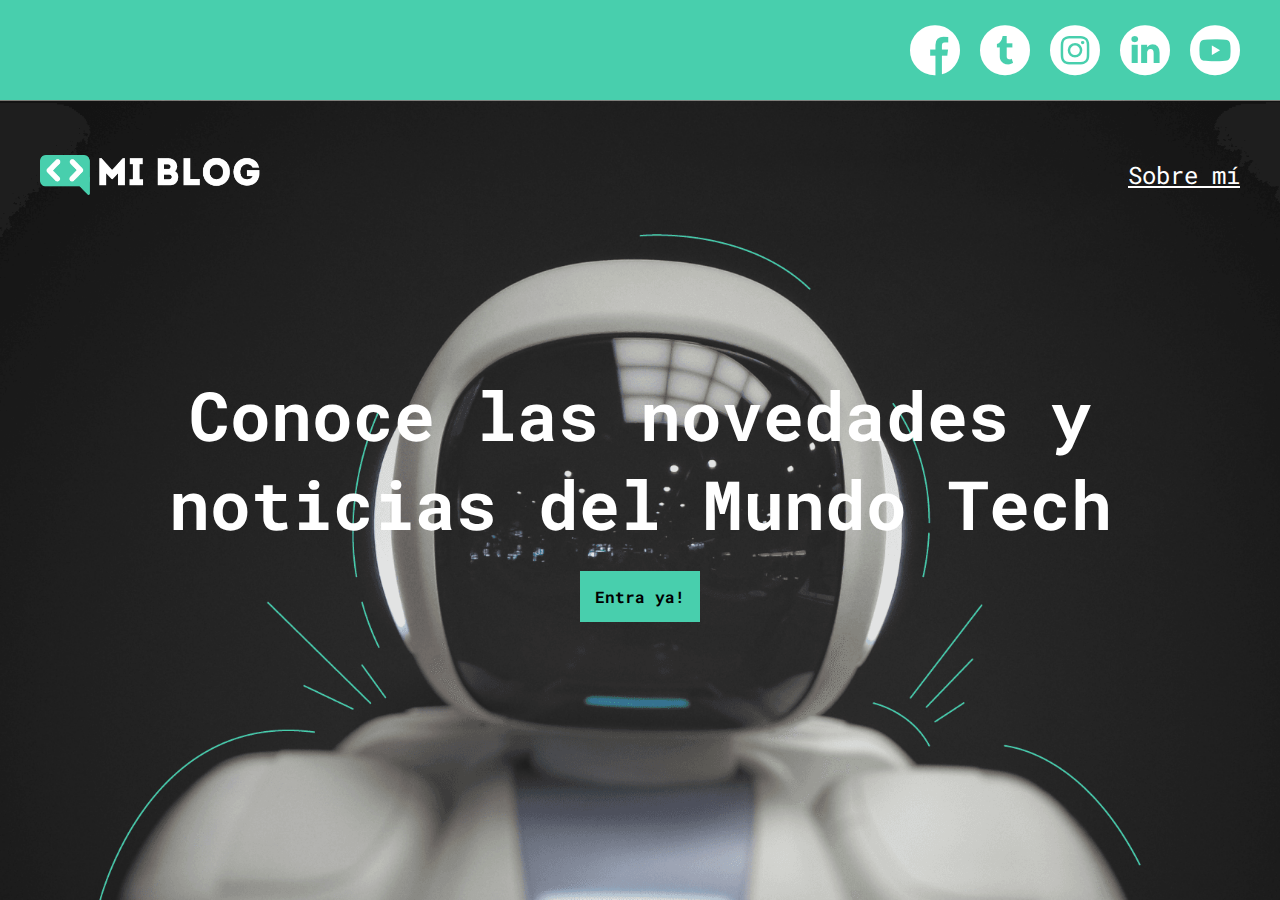
<file: index.html>
<!DOCTYPE html>
<html lang="en">

<head>
	<meta charset="UTF-8">
	<meta name="viewport" content="width=device-width, initial-scale=1.0, user-scalable:no">
	<meta name="description" content="This is a dummy fiction blog site. Is an excercice for HTML and CSS">
	<link rel="stylesheet" href="./styles/index.css">
	<style>
		body {
			font-family: system-ui;
		}
	</style>
	<title>Mi Blog | Home</title>
</head>

<body>
	<header class="bg-primary social-links">
		<div class="container">
			<a href="#" target="_blank" rel="noreferrer"><span class="icon flaticon-001-facebook"></span></a>
			<a href="https://twitter.com/CalaoJuanPablo" target="_blank" rel="noreferrer"><span
					class="icon flaticon-002-twitter"></span></a>
			<a href="https://instagram.com/calaojuanpablo" target="_blank" rel="noreferrer"><span
					class="icon flaticon-011-instagram"></span></a>
			<a href="https://linkedin.com/in/calaojuanpablo" target="_blank" rel="noreferrer"><span
					class="icon flaticon-010-linkedin"></span></a>
			<a href="#" target="_blank"><span class="icon flaticon-008-youtube" target="_blank"
					rel="noreferrer"></span></a>
		</div>
	</header>

	<main>
		<nav class="container">
			<a href="/">
				<img class="logo" src="./assets/logo/Logo-blanco.png" alt="Mi Blog Logo">
			</a>
			<a href="./about.html">Sobre mí</a>
		</nav>
		<section class="container text-center main-hero">
			<h1>Conoce las novedades y noticias del Mundo Tech</h1>
			<div class="action-container flex justify-center">
				<a href="/blogs.html" class="btn btn-primary">Entra ya!</a>
			</div>
		</section>
	</main>
	<link
		href="https://fonts.googleapis.com/css2?family=Roboto+Mono:wght@400;700&family=Roboto:wght@400;700&display=swap"
		rel="stylesheet">
	<link rel="stylesheet" href="./fonts/flaticon/flaticon.css">
	<link rel="stylesheet" href="./styles/main.css">
</body>

</html>
</file>
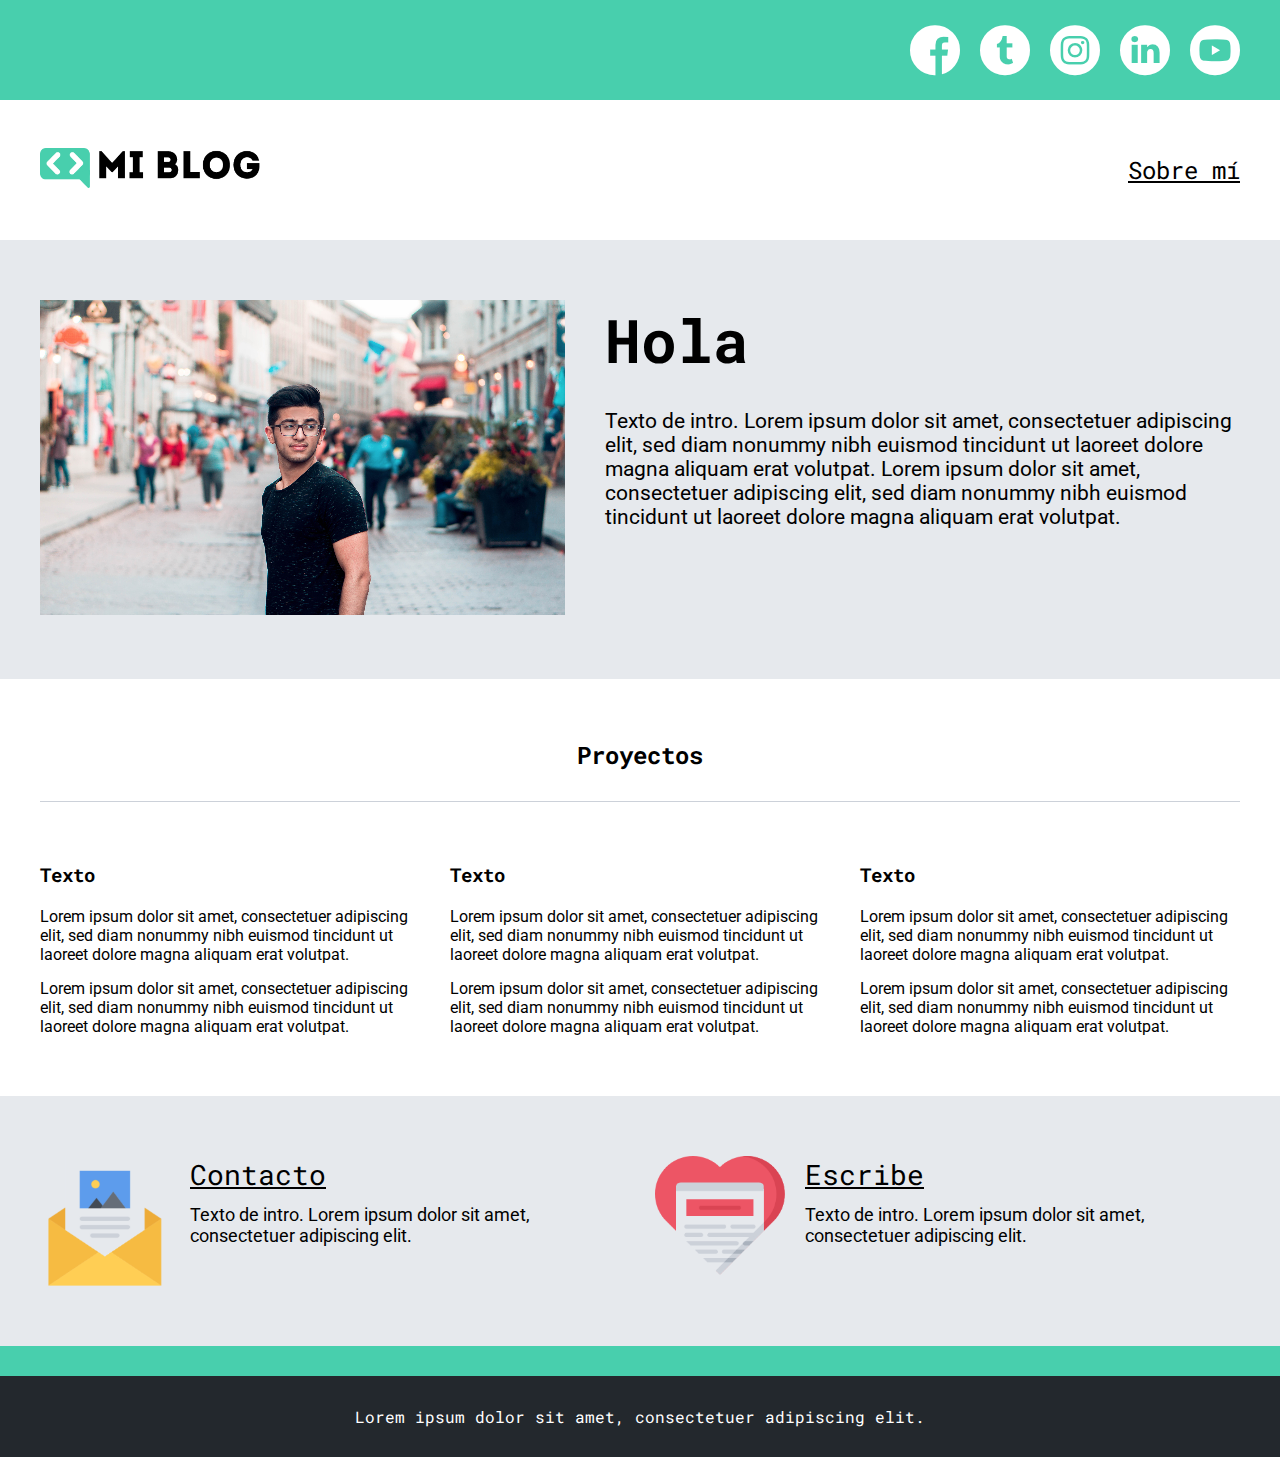
<file: about.html>
<!DOCTYPE html>
<html lang="en">

<head>
	<meta charset="UTF-8">
	<meta name="viewport" content="width=device-width, initial-scale=1.0, user-scalable:no">
	<meta name="description" content="This is a dummy fiction blog site. Is an excercice for HTML and CSS. About page">
	<style>
		body {
			font-family: system-ui;
		}
	</style>
	<link rel="stylesheet" href="./styles/main.css">
	<title>Mi Blog | Home</title>
</head>

<body>
	<header class="bg-primary social-links">
		<div class="container">
			<a href="#" target="_blank"><span class="icon flaticon-001-facebook"></span></a>
			<a href="https://twitter.com/CalaoJuanPablo" target="_blank" rel="noreferrer"><span
					class="icon flaticon-002-twitter"></span></a>
			<a href="https://instagram.com/calaojuanpablo" target="_blank" rel="noreferrer"><span
					class="icon flaticon-011-instagram"></span></a>
			<a href="https://linkedin.com/in/calaojuanpablo" target="_blank" rel="noreferrer"><span
					class="icon flaticon-010-linkedin"></span></a>
			<a href="#" target="_blank"><span class="icon flaticon-008-youtube" target="_blank"
					rel="noreferrer"></span></a>
		</div>
	</header>
	<section class="navigation-header">
		<nav class="container">
			<a href="/">
				<img class="logo" src="./assets/logo/Logo-negro.png" alt="Mi Blog Logo">
			</a>
			<a href="./about.html">Sobre mí</a>
		</nav>
	</section>

	<section class="bg-gray hero">
		<div class="container">
			<figure>
				<img src="./assets/images/warren-wong-iOWry_4xGmc-unsplash.png" alt="Me" />
			</figure>
			<div class="description">
				<h1>Hola</h1>
				<p>Texto de intro. Lorem ipsum dolor sit amet, consectetuer adipiscing elit, sed diam nonummy nibh
					euismod tincidunt ut laoreet dolore magna aliquam erat volutpat. Lorem ipsum dolor sit amet,
					consectetuer adipiscing elit, sed diam nonummy nibh euismod tincidunt ut laoreet dolore magna
					aliquam erat volutpat.</p>
			</div>
		</div>
	</section>

	<section class="proyectos">
		<div class="container">
			<h2 class="section-title">Proyectos</h2>
			<div class="grid column-3">
				<div class="column">
					<h3>Texto</h3>
					<p>Lorem ipsum dolor sit amet, consectetuer adipiscing elit, sed diam nonummy nibh euismod tincidunt
						ut laoreet dolore magna aliquam erat volutpat.
					</p>
					<p>Lorem ipsum dolor sit amet, consectetuer adipiscing elit, sed diam nonummy nibh euismod tincidunt
						ut laoreet dolore magna aliquam erat volutpat. </p>
				</div>
				<div class="column">
					<h3>Texto</h3>
					<p>Lorem ipsum dolor sit amet, consectetuer adipiscing elit, sed diam nonummy nibh euismod tincidunt
						ut laoreet dolore magna aliquam erat volutpat.
					</p>
					<p>Lorem ipsum dolor sit amet, consectetuer adipiscing elit, sed diam nonummy nibh euismod tincidunt
						ut laoreet dolore magna aliquam erat volutpat. </p>
				</div>
				<div class="column">
					<h3>Texto</h3>
					<p>Lorem ipsum dolor sit amet, consectetuer adipiscing elit, sed diam nonummy nibh euismod tincidunt
						ut laoreet dolore magna aliquam erat volutpat.
					</p>
					<p>Lorem ipsum dolor sit amet, consectetuer adipiscing elit, sed diam nonummy nibh euismod tincidunt
						ut laoreet dolore magna aliquam erat volutpat. </p>
				</div>
			</div>
		</div>
	</section>

	<section class="contact-footer bg-gray">
		<div class="container grid column-2">
			<div class="box">
				<img src="./assets/images/mail.png" alt="Mail">
				<a href="mailto:#">Contacto</a>
				<p>Texto de intro. Lorem ipsum dolor sit amet, consectetuer adipiscing elit.</p>
			</div>
			<div class="box">
				<img src="./assets/images/heart.png" alt="Heart">
				<a href="mailto:#">Escribe</a>
				<p>Texto de intro. Lorem ipsum dolor sit amet, consectetuer adipiscing elit.</p>
			</div>
		</div>
	</section>

	<footer>
		<div class="container">
			<p>
				Lorem ipsum dolor sit amet, consectetuer adipiscing elit.
			</p>
		</div>
	</footer>
	<link
		href="https://fonts.googleapis.com/css2?family=Roboto+Mono:wght@400;700&family=Roboto:wght@400;700&display=swap"
		rel="stylesheet">
	<link rel="stylesheet" href="./fonts/flaticon/flaticon.css">
	<link rel="stylesheet" href="./styles/about.css">
</body>

</html>
</file>
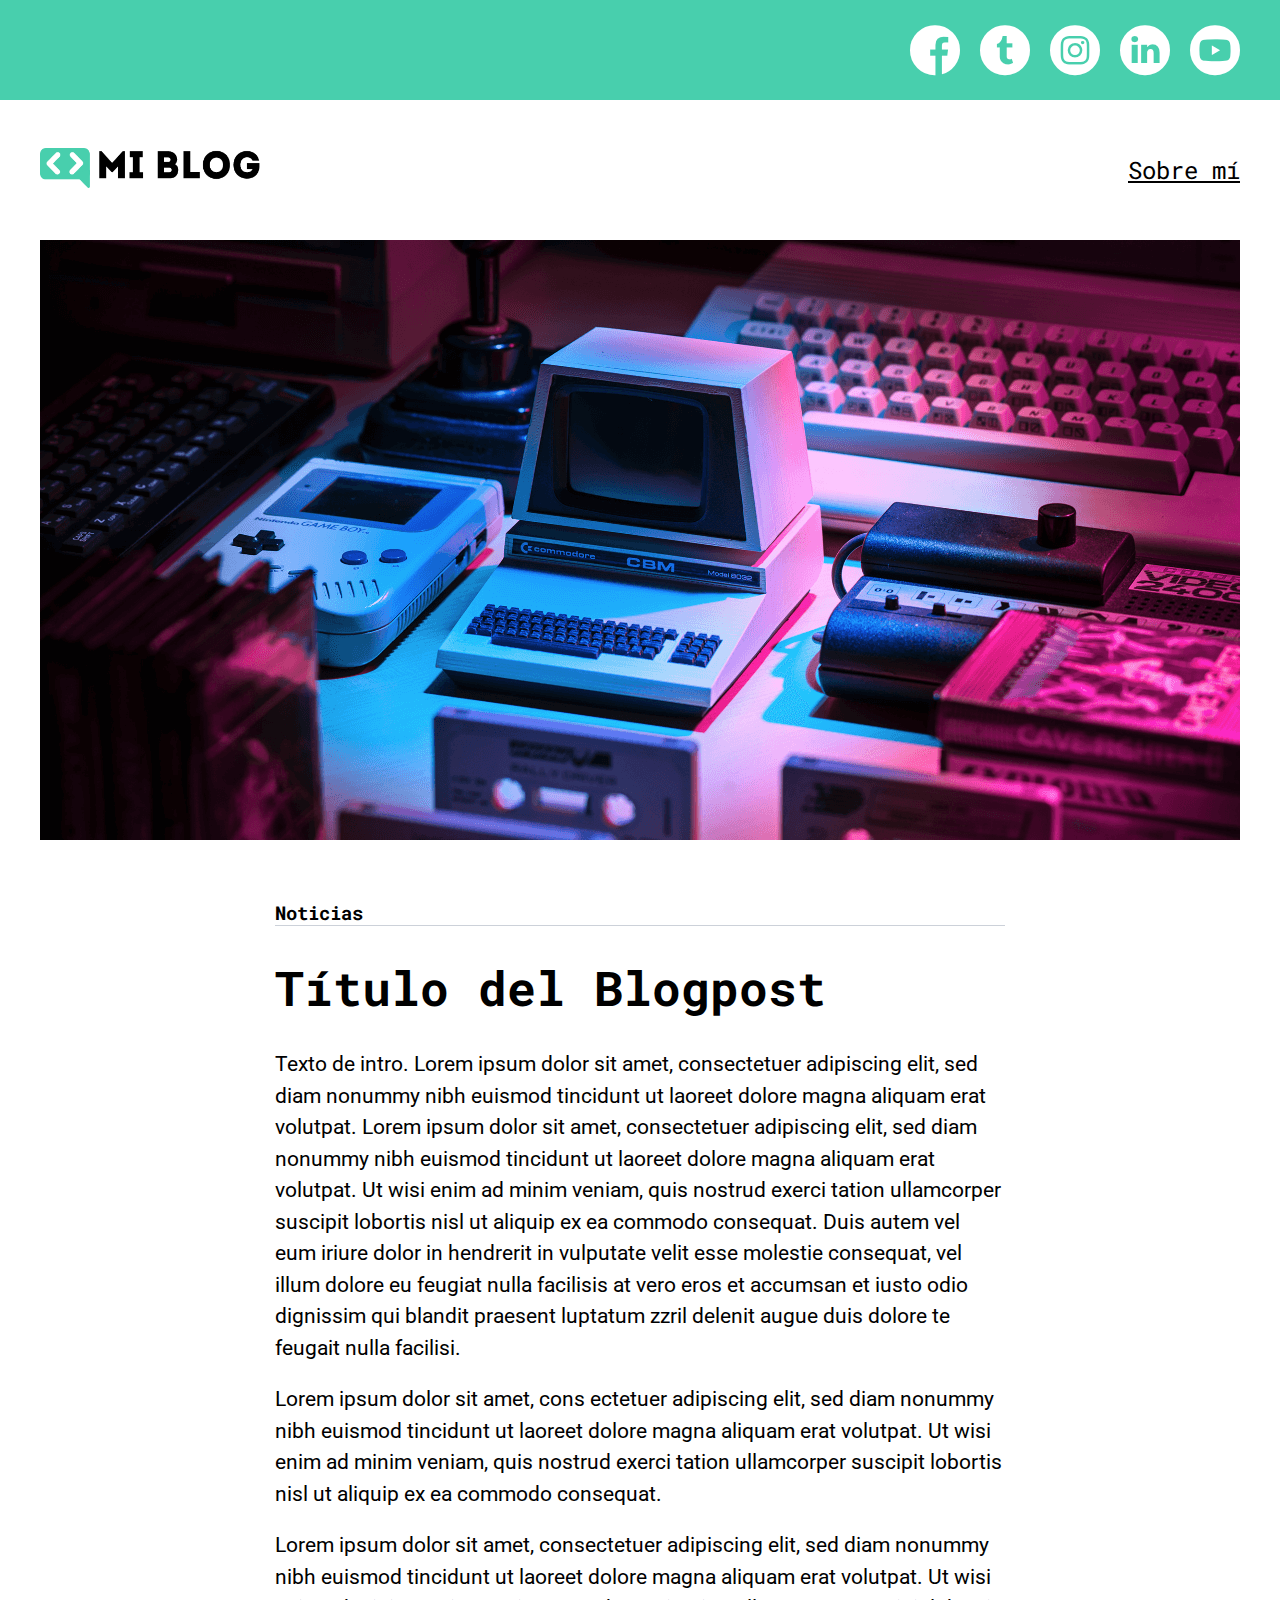
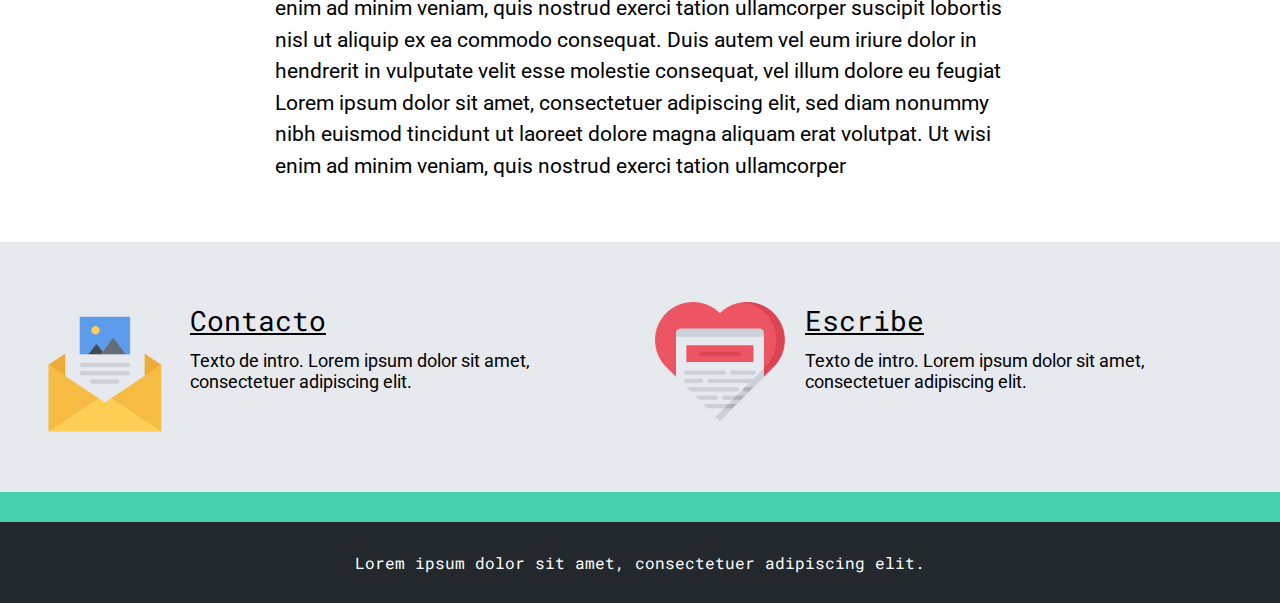
<file: blog.html>
<!DOCTYPE html>
<html lang="en">

<head>
	<meta charset="UTF-8">
	<meta name="viewport" content="width=device-width, initial-scale=1.0, user-scalable:no">
	<meta name="description"
		content="This is a dummy fiction blog site. Is an excercice for HTML and CSS. Single blog post page">
	<link
		href="https://fonts.googleapis.com/css2?family=Roboto+Mono:wght@400;700&family=Roboto:wght@400;700&display=swap"
		rel="stylesheet">
	<link rel="stylesheet" href="./fonts/flaticon/flaticon.css">
	<link rel="stylesheet" href="./styles/main.css">
	<link rel="stylesheet" href="./styles/blog.css">
	<title>Mi Blog | Home</title>
</head>

<body>
	<header class="bg-primary social-links">
		<div class="container">
			<a href="#" target="_blank" rel="noreferrer"><span class="icon flaticon-001-facebook"></span></a>
			<a href="https://twitter.com/CalaoJuanPablo" target="_blank" rel="noreferrer"><span
					class="icon flaticon-002-twitter"></span></a>
			<a href="https://instagram.com/calaojuanpablo" target="_blank" rel="noreferrer"><span
					class="icon flaticon-011-instagram"></span></a>
			<a href="https://linkedin.com/in/calaojuanpablo" target="_blank" rel="noreferrer"><span
					class="icon flaticon-010-linkedin"></span></a>
			<a href="#" target="_blank"><span class="icon flaticon-008-youtube" target="_blank"
					rel="noreferrer"></span></a>
		</div>
	</header>
	<section class="navigation-header">
		<nav class="container">
			<a href="/">
				<img class="logo" src="./assets/logo/Logo-negro.png" alt="Mi Blog Logo">
			</a>
			<a href="./about.html">Sobre mí</a>
		</nav>
	</section>

	<section class=feature-image>
		<div class="container"></div>
	</section>

	<section class="blogpost">
		<main>
			<h3>Noticias</h3>
			<h1>Título del Blogpost</h1>
			<p>Texto de intro. Lorem ipsum dolor sit amet, consectetuer adipiscing elit, sed diam nonummy nibh euismod
				tincidunt ut laoreet dolore magna aliquam erat volutpat. Lorem ipsum dolor sit amet, consectetuer
				adipiscing
				elit, sed diam nonummy nibh euismod tincidunt ut laoreet dolore magna aliquam erat volutpat. Ut wisi
				enim ad
				minim veniam, quis nostrud exerci tation ullamcorper suscipit lobortis nisl ut aliquip ex ea commodo
				consequat. Duis autem vel eum iriure dolor in hendrerit in vulputate velit esse molestie consequat, vel
				illum dolore eu feugiat nulla facilisis at vero eros et accumsan et iusto odio dignissim qui blandit
				praesent luptatum zzril delenit augue duis dolore te feugait nulla facilisi.
			</p>

			<p>Lorem ipsum dolor sit amet, cons ectetuer adipiscing elit, sed diam nonummy nibh euismod tincidunt ut
				laoreet
				dolore magna aliquam erat volutpat. Ut wisi enim ad minim veniam, quis nostrud exerci tation ullamcorper
				suscipit lobortis nisl ut aliquip ex ea commodo consequat.
			</p>

			<p>Lorem ipsum dolor sit amet, consectetuer adipiscing elit, sed diam nonummy nibh euismod tincidunt ut
				laoreet
				dolore magna aliquam erat volutpat. Ut wisi enim ad minim veniam, quis nostrud exerci tation ullamcorper
				suscipit lobortis nisl ut aliquip ex ea commodo consequat. Duis autem vel eum iriure dolor in hendrerit
				in
				vulputate velit esse molestie consequat, vel illum dolore eu feugiat Lorem ipsum dolor sit amet,
				consectetuer adipiscing elit, sed diam nonummy nibh euismod tincidunt ut laoreet dolore magna aliquam
				erat
				volutpat. Ut wisi enim ad minim veniam, quis nostrud exerci tation ullamcorper </p>
		</main>
	</section>

	<section class="contact-footer bg-gray">
		<div class="container grid column-2">
			<div class="box">
				<img src="./assets/images/mail.png" alt="Mail">
				<a href="mailto:#">Contacto</a>
				<p>Texto de intro. Lorem ipsum dolor sit amet, consectetuer adipiscing elit.</p>
			</div>
			<div class="box">
				<img src="./assets/images/heart.png" alt="Heart">
				<a href="mailto:#">Escribe</a>
				<p>Texto de intro. Lorem ipsum dolor sit amet, consectetuer adipiscing elit.</p>
			</div>
		</div>
	</section>

	<footer>
		<div class="container">
			<p>
				Lorem ipsum dolor sit amet, consectetuer adipiscing elit.
			</p>
		</div>
	</footer>
</body>

</html>
</file>
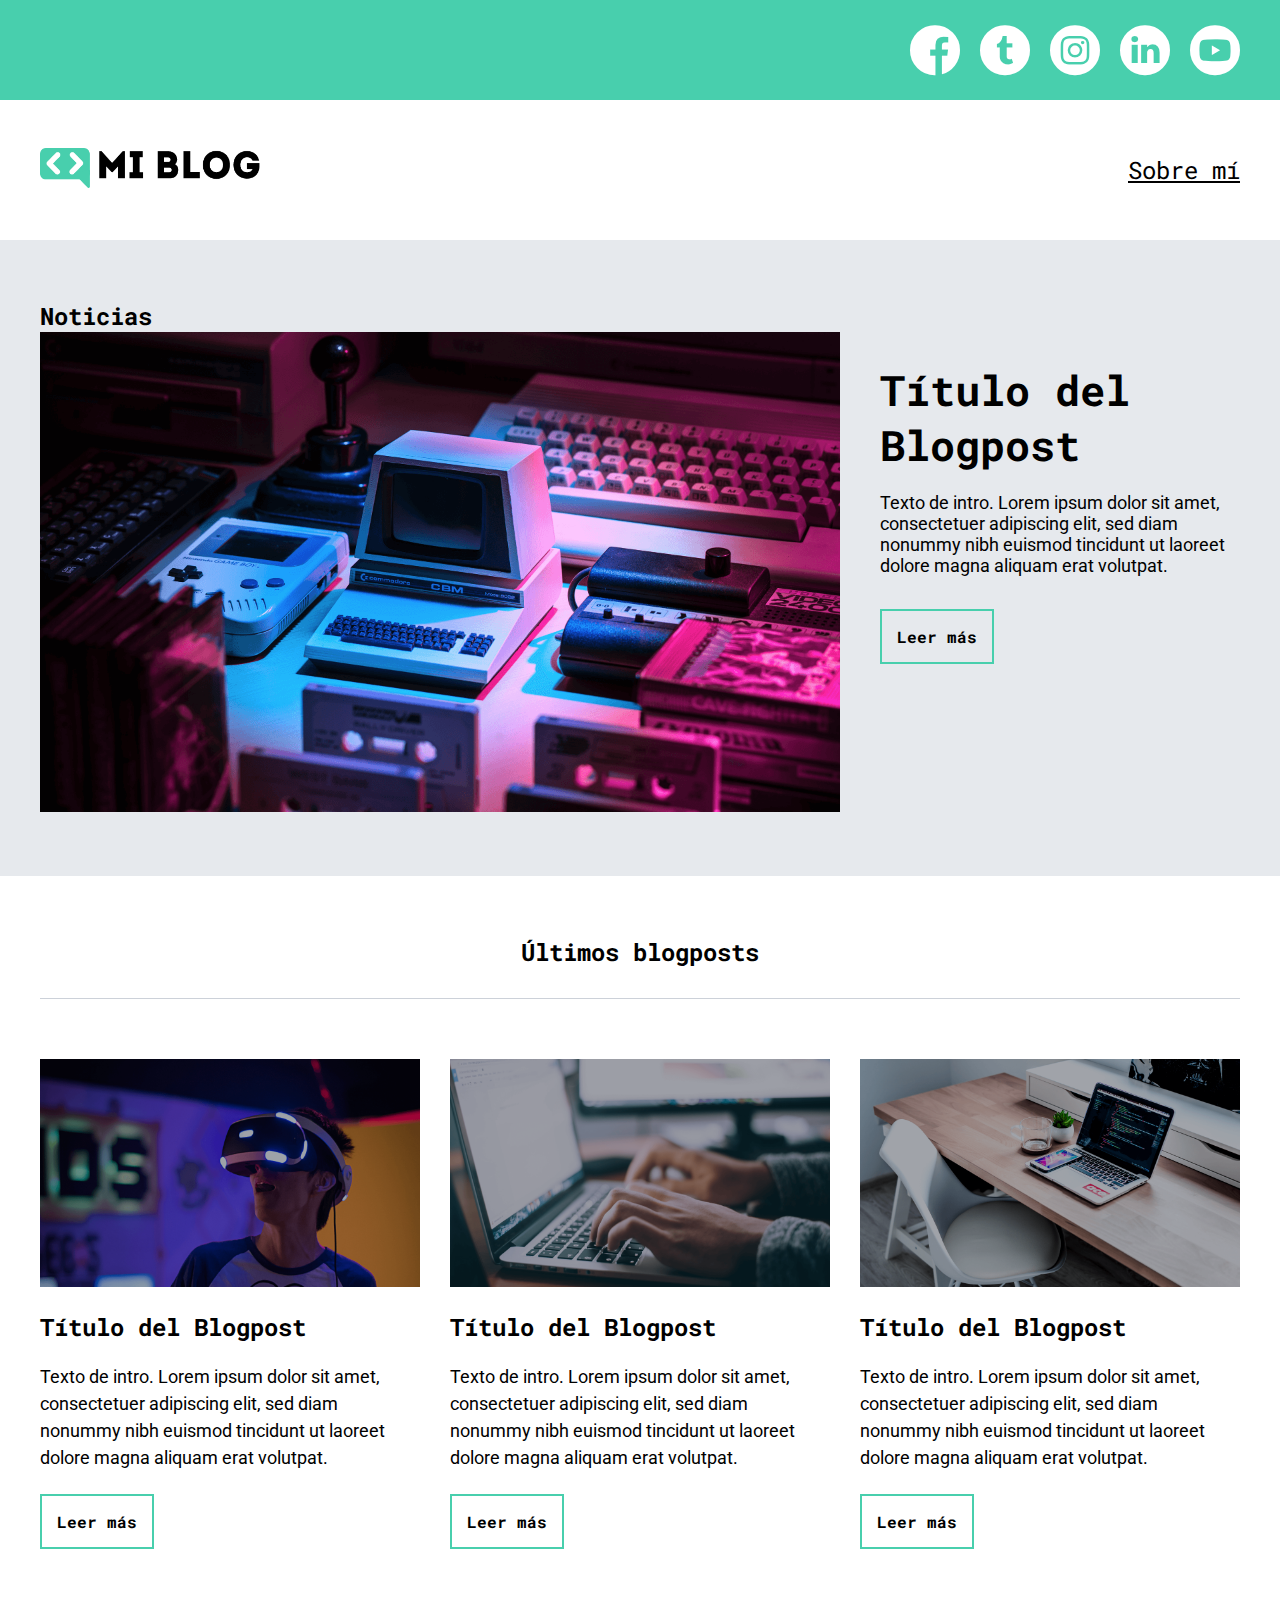
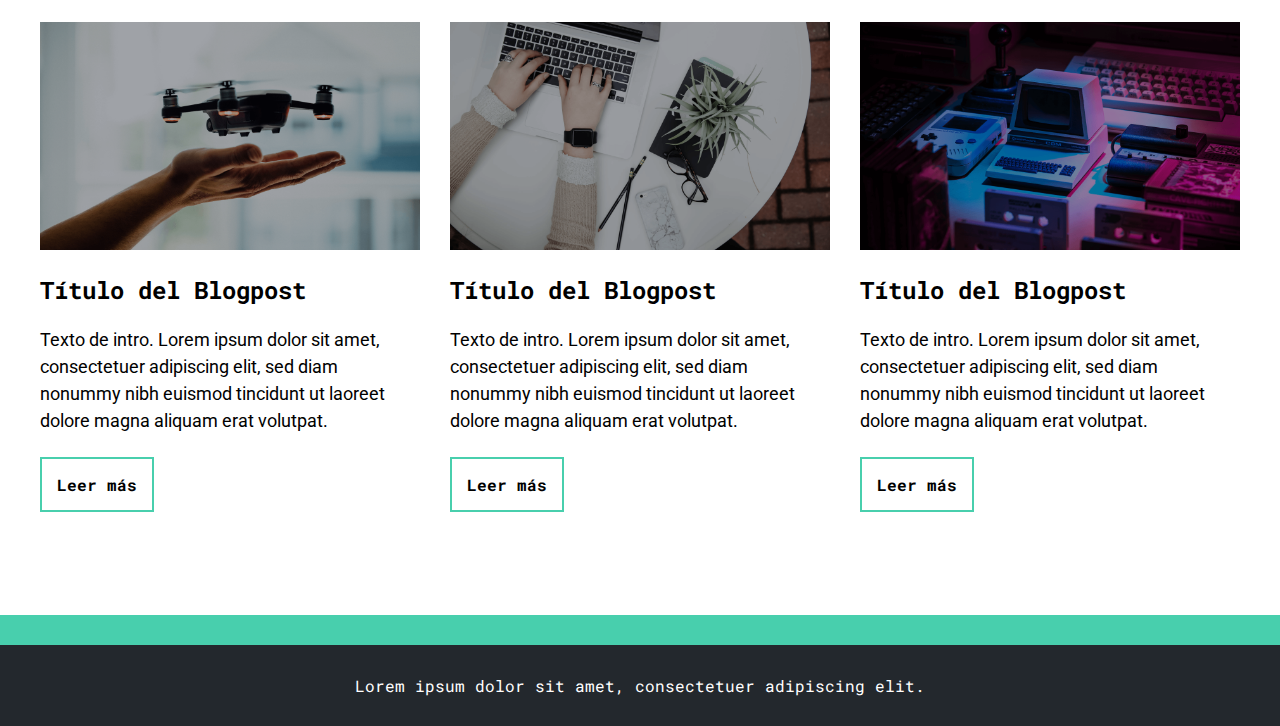
<file: blogs.html>
<!DOCTYPE html>
<html lang="en">

<head>
	<meta charset="UTF-8">
	<meta name="viewport" content="width=device-width, initial-scale=1.0, user-scalable:no">
	<meta name="description" content="This is a dummy fiction blog site. Is an excercice for HTML and CSS. Blogs page">
	<link rel="stylesheet" href="./styles/main.css">
	<title>Mi Blog | Home</title>
</head>

<body>
	<header class="bg-primary social-links">
		<div class="container">
			<a href="#" target="_blank" rel="noreferrer"><span class="icon flaticon-001-facebook"></span></a>
			<a href="https://twitter.com/CalaoJuanPablo" target="_blank" rel="noreferrer"><span
					class="icon flaticon-002-twitter"></span></a>
			<a href="https://instagram.com/calaojuanpablo" target="_blank" rel="noreferrer"><span
					class="icon flaticon-011-instagram"></span></a>
			<a href="https://linkedin.com/in/calaojuanpablo" target="_blank" rel="noreferrer"><span
					class="icon flaticon-010-linkedin"></span></a>
			<a href="#" target="_blank"><span class="icon flaticon-008-youtube" target="_blank"
					rel="noreferrer"></span></a>
		</div>
	</header>
	<section class="navigation-header">
		<nav class="container">
			<a href="/">
				<img class="logo" src="./assets/logo/Logo-negro.png" alt="Mi Blog Logo">
			</a>
			<a href="./about.html">Sobre mí</a>
		</nav>
	</section>

	<section class="featured-post bg-gray">
		<div class="container">
			<h2>Noticias</h2>
			<div class="grid">
				<figure>
					<img src="./assets/images/lorenzo-herrera-p0j-mE6mGo4-unsplash.png" alt="Titulo del post">
				</figure>
				<div class="description">
					<h1>Título del Blogpost</h1>
					<p>Texto de intro. Lorem ipsum dolor sit amet, consectetuer adipiscing elit, sed diam nonummy nibh
						euismod tincidunt ut laoreet dolore magna aliquam erat volutpat. </p>
					<a href="./blog.html" class="btn btn-primary-outline">Leer más</a>
				</div>
			</div>
		</div>
	</section>

	<section class="ultimos-blogposts">
		<div class="container">
			<h2 class="section-title">Últimos blogposts</h2>
			<div class="grid column-3">
				<article class="card">
					<figure>
						<img src="./assets/images/uriel-soberanes-MxVkWPiJALs-unsplash-2.png" alt="Título del Blogpost"
							srcset="">
					</figure>
					<h2>Título del Blogpost</h2>
					<p>Texto de intro. Lorem ipsum dolor sit amet, consectetuer adipiscing elit, sed diam nonummy nibh
						euismod tincidunt ut laoreet dolore magna aliquam erat volutpat. </p>
					<a href="./blog.html" class="btn btn-primary-outline">Leer más</a>
				</article>
				<article class="card">
					<figure>
						<img src="./assets/images/glenn-carstens-peters-npxXWgQ33ZQ-unsplash-2.png"
							alt="Título del Blogpost" srcset="">
					</figure>
					<h2>Título del Blogpost</h2>
					<p>Texto de intro. Lorem ipsum dolor sit amet, consectetuer adipiscing elit, sed diam nonummy nibh
						euismod tincidunt ut laoreet dolore magna aliquam erat volutpat. </p>
					<a href="./blog.html" class="btn btn-primary-outline">Leer más</a>
				</article>
				<article class="card">
					<figure>
						<img src="./assets/images/alexandru-acea-XEB8y0nRRP4-unsplash-2.png" alt="Título del Blogpost"
							srcset="">
					</figure>
					<h2>Título del Blogpost</h2>
					<p>Texto de intro. Lorem ipsum dolor sit amet, consectetuer adipiscing elit, sed diam nonummy nibh
						euismod tincidunt ut laoreet dolore magna aliquam erat volutpat. </p>
					<a href="./blog.html" class="btn btn-primary-outline">Leer más</a>
				</article>
				<article class="card">
					<figure>
						<img src="./assets/images/dose-media-DiTiYQx0mh4-unsplash-2.png" alt="Título del Blogpost"
							srcset="">
					</figure>
					<h2>Título del Blogpost</h2>
					<p>Texto de intro. Lorem ipsum dolor sit amet, consectetuer adipiscing elit, sed diam nonummy nibh
						euismod tincidunt ut laoreet dolore magna aliquam erat volutpat. </p>
					<a href="./blog.html" class="btn btn-primary-outline">Leer más</a>
				</article>
				<article class="card">
					<figure>
						<img src="./assets/images/corinne-kutz-tMI2_-r5Nfo-unsplash-2.png" alt="Título del Blogpost"
							srcset="">
					</figure>
					<h2>Título del Blogpost</h2>
					<p>Texto de intro. Lorem ipsum dolor sit amet, consectetuer adipiscing elit, sed diam nonummy nibh
						euismod tincidunt ut laoreet dolore magna aliquam erat volutpat. </p>
					<a href="./blog.html" class="btn btn-primary-outline">Leer más</a>
				</article>
				<article class="card">
					<figure>
						<img src="./assets/images/lorenzo-herrera-p0j-mE6mGo4-unsplash-2.png" alt="Título del Blogpost"
							srcset="">
					</figure>
					<h2>Título del Blogpost</h2>
					<p>Texto de intro. Lorem ipsum dolor sit amet, consectetuer adipiscing elit, sed diam nonummy nibh
						euismod tincidunt ut laoreet dolore magna aliquam erat volutpat. </p>
					<a href="./blog.html" class="btn btn-primary-outline">Leer más</a>
				</article>
			</div>
		</div>
	</section>

	<footer>
		<div class="container">
			<p>
				Lorem ipsum dolor sit amet, consectetuer adipiscing elit.
			</p>
		</div>
	</footer>
	<link
		href="https://fonts.googleapis.com/css2?family=Roboto+Mono:wght@400;700&family=Roboto:wght@400;700&display=swap"
		rel="stylesheet">
	<link rel="stylesheet" href="./fonts/flaticon/flaticon.css">
	<link rel="stylesheet" href="./styles/blogs.css">
</body>

</html>
</file>
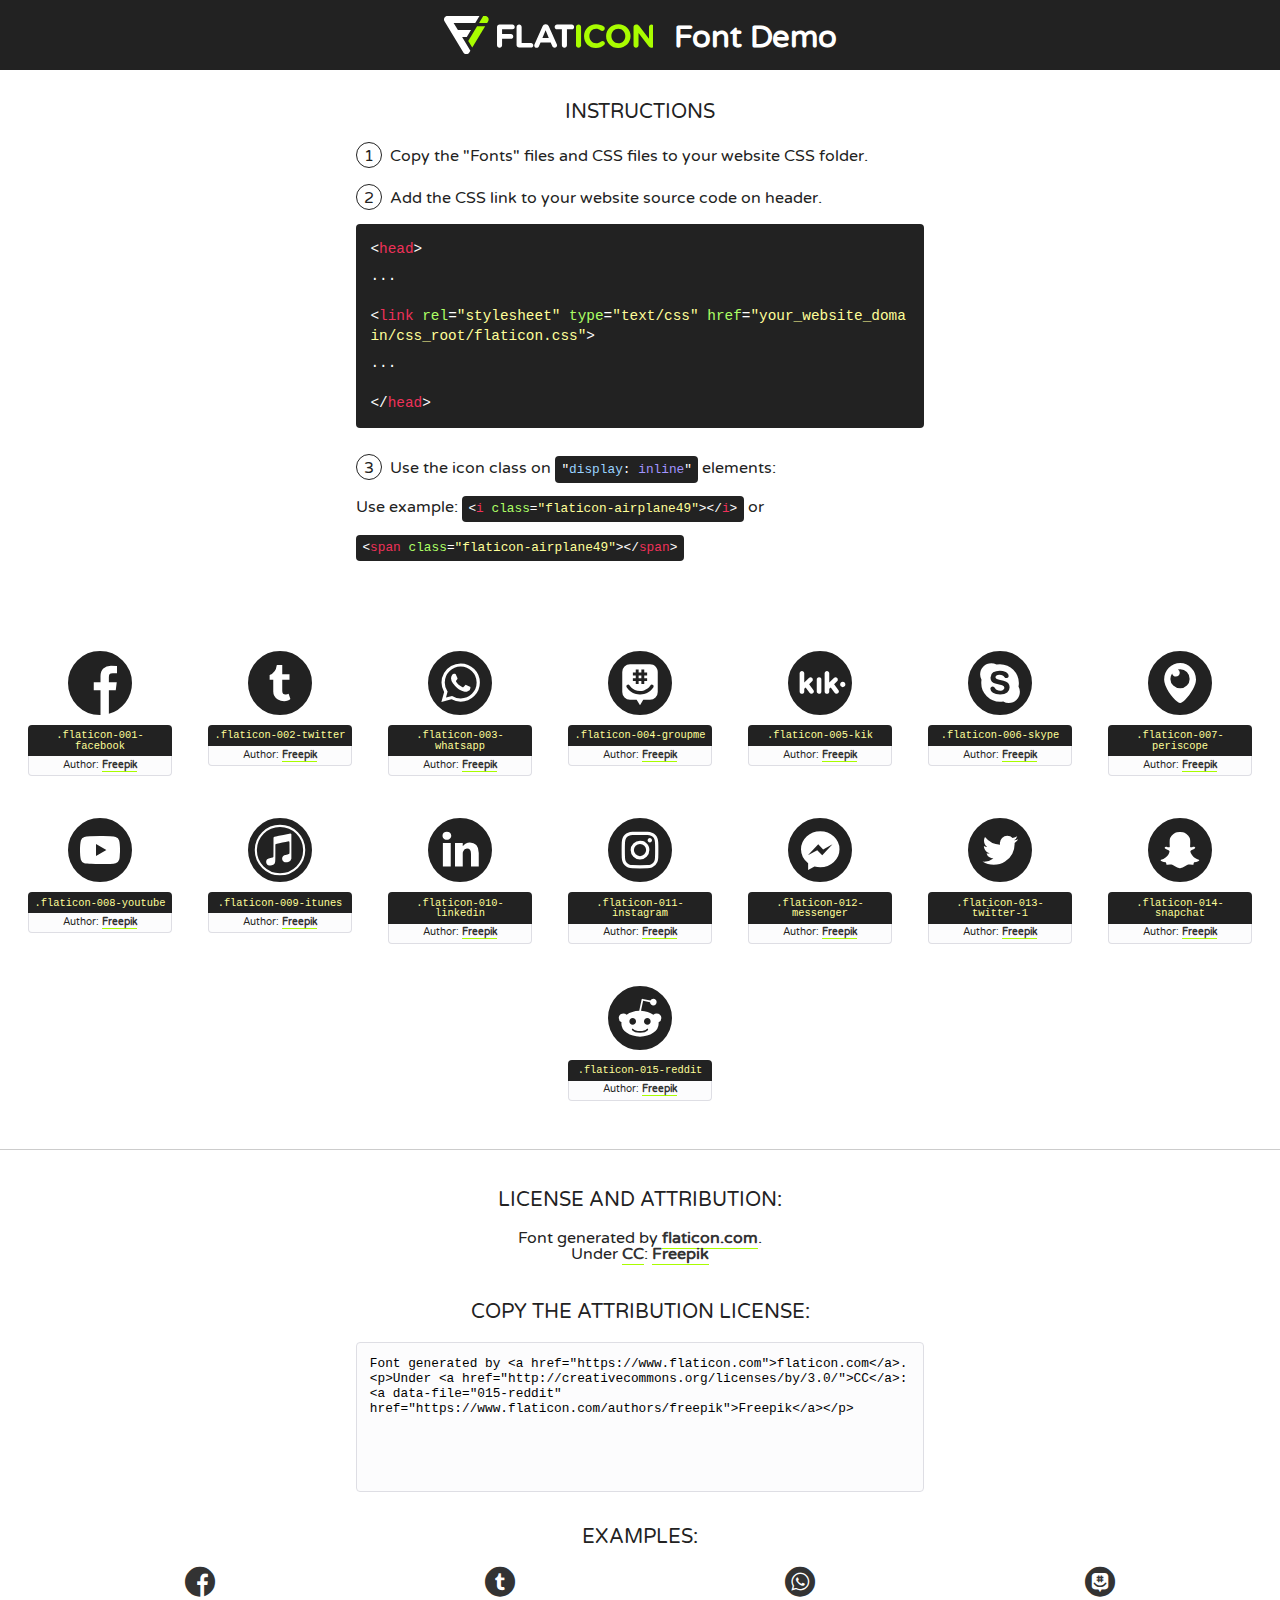
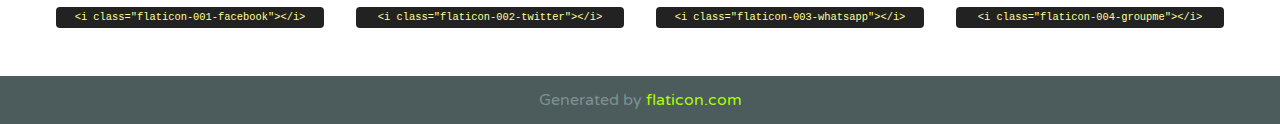
<file: fonts/flaticon/flaticon.html>
<!DOCTYPE html>
<!--
  Flaticon icon font: Flaticon
  Creation date: 20/12/2018 09:27
-->
<html>
<!DOCTYPE html>
<html>

<head>
    <title>Flaticon WebFont</title>
    <link href="http://fonts.googleapis.com/css?family=Varela+Round" rel="stylesheet" type="text/css" />
    <link rel="stylesheet" type="text/css" href="flaticon.css">
    <meta charset="UTF-8">
    <style>
    html, body, div, span, applet, object, iframe,
    h1, h2, h3, h4, h5, h6, p, blockquote, pre,
    a, abbr, acronym, address, big, cite, code,
    del, dfn, em, img, ins, kbd, q, s, samp,
    small, strike, strong, sub, sup, tt, var,
    b, u, i, center,
    dl, dt, dd, ol, ul, li,
    fieldset, form, label, legend,
    table, caption, tbody, tfoot, thead, tr, th, td,
    article, aside, canvas, details, embed, 
    figure, figcaption, footer, header, hgroup, 
    menu, nav, output, ruby, section, summary,
    time, mark, audio, video {
        margin: 0;
        padding: 0;
        border: 0;
        font-size: 100%;
        font: inherit;
        vertical-align: baseline;
    }
    /* HTML5 display-role reset for older browsers */
    article, aside, details, figcaption, figure, 
    footer, header, hgroup, menu, nav, section {
        display: block;
    }
    body {
        line-height: 1;
    }
    ol, ul {
        list-style: none;
    }
    blockquote, q {
        quotes: none;
    }
    blockquote:before, blockquote:after,
    q:before, q:after {
        content: '';
        content: none;
    }
    table {
        border-collapse: collapse;
        border-spacing: 0;
    }
    body {
        font-family: 'Varela Round', Helvetica, Arial, sans-serif;
        font-size: 16px;
        color: #222;
    }
    a {
        color: #333;
        border-bottom: 1px solid #a9fd00;
        font-weight: bold;
        text-decoration: none;
    }
    * {
        -moz-box-sizing: border-box;
        -webkit-box-sizing: border-box;
        box-sizing: border-box;
        margin: 0;
        padding: 0;
    }
    [class^="flaticon-"]:before, [class*=" flaticon-"]:before, [class^="flaticon-"]:after, [class*=" flaticon-"]:after {
        font-family: Flaticon;
        font-size: 30px;
        font-style: normal;
        margin-left: 20px;
        color: #333;
    }
    .wrapper {
        max-width: 600px;
        margin: auto;
        padding: 0 1em;
    }
    .title {
        font-size: 1.25em;
        text-align: center;
        margin-bottom: 1em;
        text-transform: uppercase;
    }
    header {
        text-align: center;
        background-color: #222;
        color: #fff;
        padding: 1em;
    }
    header .logo {
        width: 210px;
        height: 38px;
        display: inline-block;
        vertical-align: middle;
        margin-right: 1em;
        border: none;
    }
    header strong {
        font-size: 1.95em;
        font-weight: bold;
        vertical-align: middle;
        margin-top: 5px;
        display: inline-block;
    }
    .demo {
        margin: 2em auto;
        line-height: 1.25em;
    }
    .demo ul li {
        margin-bottom: 1em;
    }
    .demo ul li .num {
        color: #222;
        border-radius: 20px;
        display: inline-block;
        width: 26px;
        padding: 3px;
        height: 26px;
        text-align: center;
        margin-right: 0.5em;
        border: 1px solid #222;
    }
    .demo ul li code {
        background-color: #222;
        border-radius: 4px;
        padding: 0.25em 0.5em;
        display: inline-block;
        color: #fff;
        font-family: Consolas,Monaco,Lucida Console,Liberation Mono,DejaVu Sans Mono,Bitstream Vera Sans Mono,Courier New, monospace;
        font-weight: lighter;
        margin-top: 1em;
        font-size: 0.8em;
        word-break: break-all;
    }
    .demo ul li code.big {
        padding: 1em;
        font-size: 0.9em;
    }
    .demo ul li code .red {
        color: #EF3159;
    }
    .demo ul li code .green {
        color: #ACFF65;
    }
    .demo ul li code .yellow {
        color: #FFFF99;
    }
    .demo ul li code .blue {
        color: #99D3FF;
    }
    .demo ul li code .purple {
        color: #A295FF;
    }
    .demo ul li code .dots {
        margin-top: 0.5em;
        display: block;
    }
    #glyphs {
        border-bottom: 1px solid #ccc;
        padding: 2em 0;
        text-align: center;
    }
    .glyph {
        display: inline-block;
        width: 9em;
        margin: 1em;
        text-align: center;
        vertical-align: top;
        background: #FFF;
    }
    .glyph .glyph-icon {
        padding: 10px;
        display: block;
        font-family:"Flaticon";
        font-size: 64px;
        line-height: 1;
    }
    .glyph .glyph-icon:before {
        font-size: 64px;
        color: #222;
        margin-left: 0;
    }
    .class-name {
        font-size: 0.65em;
        background-color: #222;
        color: #fff;
        border-radius: 4px 4px 0 0;
        padding: 0.5em;
        color: #FFFF99;
        font-family: Consolas,Monaco,Lucida Console,Liberation Mono,DejaVu Sans Mono,Bitstream Vera Sans Mono,Courier New, monospace;
    }
    .author-name {
        font-size: 0.6em;
        background-color: #fcfcfd;
        border: 1px solid #DEDEE4;
        border-top: 0;
        border-radius: 0 0 4px 4px;
        padding: 0.5em;
    }
    .class-name:last-child {
        font-size: 10px;
        color:#888;
    }
    .class-name:last-child a {
        font-size: 10px;
        color:#555;
    }
    .class-name:last-child a:hover {
        color:#a9fd00;
    }
    .glyph > input {
        display: block;
        width: 100px;
        margin: 5px auto;
        text-align: center;
        font-size: 12px;
        cursor: text;
    }
    .glyph > input.icon-input {
        font-family:"Flaticon";
        font-size: 16px;
        margin-bottom: 10px;
    }
    .attribution .title {
        margin-top: 2em;
    }
    .attribution textarea {
        background-color: #fcfcfd;
        padding: 1em;
        border: none;
        box-shadow: none;
        border: 1px solid #DEDEE4;
        border-radius: 4px;
        resize: none;
        width: 100%;
        height: 150px;
        font-size: 0.8em;
        font-family: Consolas,Monaco,Lucida Console,Liberation Mono,DejaVu Sans Mono,Bitstream Vera Sans Mono,Courier New, monospace;
        -webkit-appearance: none;
    }
    .iconsuse {
        margin: 2em auto;
        text-align: center;
        max-width: 1200px;
    }
    .iconsuse:after {
        content: '';
        display: table;
        clear: both;
    }
    .iconsuse .image {
        float: left;
        width: 25%;
        padding: 0 1em;
    }
    .iconsuse .image p {
        margin-bottom: 1em;
    }
    .iconsuse .image span {
        display: block;
        font-size: 0.65em;
        background-color: #222;
        color: #fff;
        border-radius: 4px;
        padding: 0.5em;
        color: #FFFF99;
        margin-top: 1em;
        font-family: Consolas,Monaco,Lucida Console,Liberation Mono,DejaVu Sans Mono,Bitstream Vera Sans Mono,Courier New, monospace;
    }
    #footer {
        text-align: center;
        background-color: #4C5B5C;
        color: #7c9192;
        padding: 1em;
    }
    #footer a {
        border: none;
        color: #a9fd00;
        font-weight: normal;
    }
    @media (max-width: 960px) {
        .iconsuse .image {
            width: 50%;
        }
    }
    @media (max-width: 560px) {
        .iconsuse .image {
            width: 100%;
        }
    }
    </style>
</head>

<body class="characters-off">

    <header>
        <a href="https://www.flaticon.com" target="_blank" class="logo">
            <svg version="1.1" xmlns="http://www.w3.org/2000/svg" xmlns:xlink="http://www.w3.org/1999/xlink" xmlns:a="http://ns.adobe.com/AdobeSVGViewerExtensions/3.0/" viewBox="0 0 560.875 102.036" enable-background="new 0 0 560.875 102.036" xml:space="preserve">
                <defs>
                </defs>
                <g>
                    <g class="letters">
                        <path fill="#ffffff" d="M141.596,29.675c0-3.777,2.985-6.767,6.764-6.767h34.438c3.426,0,6.15,2.728,6.15,6.15
                        c0,3.43-2.724,6.149-6.15,6.149h-27.674v13.091h23.719c3.429,0,6.151,2.724,6.151,6.15c0,3.43-2.723,6.149-6.151,6.149h-23.719
                        v17.574c0,3.773-2.986,6.761-6.764,6.761c-3.779,0-6.764-2.989-6.764-6.761V29.675z"></path>
                        <path fill="#ffffff" d="M193.844,29.149c0-3.781,2.985-6.767,6.764-6.767c3.776,0,6.763,2.985,6.763,6.767v42.957h25.039
                        c3.426,0,6.149,2.726,6.149,6.153c0,3.425-2.723,6.15-6.149,6.15h-31.802c-3.779,0-6.764-2.986-6.764-6.768V29.149z"></path>
                        <path fill="#ffffff" d="M241.891,75.71l21.438-48.407c1.492-3.341,4.215-5.357,7.906-5.357h0.792
                        c3.686,0,6.323,2.017,7.815,5.357l21.439,48.407c0.436,0.967,0.701,1.845,0.701,2.723c0,3.602-2.809,6.501-6.414,6.501
                        c-3.161,0-5.269-1.845-6.499-4.655l-4.132-9.661h-27.059l-4.301,10.102c-1.144,2.631-3.426,4.214-6.237,4.214
                        c-3.517,0-6.24-2.81-6.24-6.325C241.1,77.64,241.451,76.677,241.891,75.71z M279.932,58.666l-8.521-20.297l-8.526,20.297H279.932
                        z"></path>
                        <path fill="#ffffff" d="M314.864,35.387H301.86c-3.429,0-6.239-2.813-6.239-6.238c0-3.429,2.811-6.24,6.239-6.24h39.533
                        c3.426,0,6.237,2.811,6.237,6.24c0,3.425-2.811,6.238-6.237,6.238h-13.001v42.785c0,3.773-2.99,6.761-6.764,6.761
                        c-3.779,0-6.764-2.989-6.764-6.761V35.387z"></path>
                        <path fill="#A9FD00" d="M352.615,29.149c0-3.781,2.985-6.767,6.767-6.767c3.774,0,6.761,2.985,6.761,6.767v49.024
                        c0,3.773-2.987,6.761-6.761,6.761c-3.781,0-6.767-2.989-6.767-6.761V29.149z"></path>
                        <path fill="#A9FD00" d="M374.132,53.836v-0.179c0-17.481,13.178-31.801,32.065-31.801c9.22,0,15.459,2.458,20.557,6.238
                        c1.402,1.054,2.637,2.985,2.637,5.357c0,3.692-2.985,6.59-6.681,6.59c-1.845,0-3.071-0.702-4.044-1.319
                        c-3.776-2.813-7.729-4.393-12.562-4.393c-10.364,0-17.831,8.611-17.831,19.154v0.173c0,10.542,7.291,19.329,17.831,19.329
                        c5.715,0,9.492-1.756,13.359-4.834c1.049-0.874,2.458-1.491,4.039-1.491c3.429,0,6.325,2.813,6.325,6.236
                        c0,2.106-1.056,3.78-2.282,4.834c-5.539,4.834-12.036,7.733-21.878,7.733C387.572,85.464,374.132,71.493,374.132,53.836z"></path>
                        <path fill="#A9FD00" d="M433.009,53.836v-0.179c0-17.481,13.79-31.801,32.766-31.801c18.981,0,32.592,14.143,32.592,31.628v0.173
                        c0,17.483-13.785,31.807-32.769,31.807C446.625,85.464,433.009,71.32,433.009,53.836z M484.224,53.836v-0.179
                        c0-10.539-7.725-19.326-18.626-19.326c-10.893,0-18.449,8.611-18.449,19.154v0.173c0,10.542,7.73,19.329,18.626,19.329
                        C476.676,72.986,484.224,64.378,484.224,53.836z"></path>
                        <path fill="#A9FD00" d="M506.233,29.321c0-3.774,2.99-6.763,6.767-6.763h1.401c3.252,0,5.183,1.583,7.029,3.953l26.093,34.265
                        V29.059c0-3.692,2.99-6.677,6.681-6.677c3.683,0,6.671,2.985,6.671,6.677v48.934c0,3.78-2.987,6.765-6.764,6.765h-0.436
                        c-3.257,0-5.188-1.581-7.034-3.953l-27.056-35.492v32.944c0,3.687-2.985,6.676-6.678,6.676c-3.683,0-6.673-2.989-6.673-6.676
                        V29.321z"></path>
                    </g>
                    <g class="insignia">
                        <path fill="#ffffff" d="M48.372,56.137h12.517l11.156-18.537H37.186L25.688,18.539h57.825L94.668,0H9.271
                        C5.925,0,2.842,1.801,1.198,4.716c-1.644,2.907-1.593,6.482,0.134,9.343l50.38,83.501c1.678,2.781,4.689,4.476,7.938,4.476
                        c3.246,0,6.257-1.695,7.935-4.476l2.898-4.804L48.372,56.137z"></path>
                        <g class="i">
                            <path fill="#A9FD00" d="M93.575,18.539h0.031v0.004l21.652,0.004l2.705-4.488c1.727-2.861,1.778-6.436,0.133-9.343
                            C116.454,1.801,113.371,0,110.026,0h-5.294L93.575,18.539z"></path>
                            <polygon fill="#A9FD00" points="88.291,27.356 64.725,66.486 75.519,84.404 109.942,27.356"></polygon>
                        </g>
                    </g>
                </g>
            </svg>
        </a>
        <strong>Font Demo</strong>
    </header>


    <section class="demo wrapper">

        <p class="title">Instructions</p>

        <ul>
            <li>
                <span class="num">1</span>Copy the "Fonts" files and CSS files to your website CSS folder.
            </li>
            <li>
                <span class="num">2</span>Add the CSS link to your website source code on header.
                <code class="big">
                    &lt;<span class="red">head</span>&gt;
                    <br/><span class="dots">...</span>
                    <br/>&lt;<span class="red">link</span> <span class="green">rel</span>=<span class="yellow">"stylesheet"</span> <span class="green">type</span>=<span class="yellow">"text/css"</span> <span class="green">href</span>=<span class="yellow">"your_website_domain/css_root/flaticon.css"</span>&gt;
                    <br/><span class="dots">...</span>
                    <br/>&lt;/<span class="red">head</span>&gt;
                </code>
            </li>

            <li>
                <p>
                    <span class="num">3</span>Use the icon class on <code>"<span class="blue">display</span>:<span class="purple"> inline</span>"</code> elements:
                    <br />
                    Use example: <code>&lt;<span class="red">i</span> <span class="green">class</span>=<span class="yellow">&quot;flaticon-airplane49&quot;</span>&gt;&lt;/<span class="red">i</span>&gt;</code> or <code>&lt;<span class="red">span</span> <span class="green">class</span>=<span class="yellow">&quot;flaticon-airplane49&quot;</span>&gt;&lt;/<span class="red">span</span>&gt;</code>
            </li>
        </ul>

    </section>




   <section id="glyphs">          
    
      
        <div class="glyph"><div class="glyph-icon flaticon-001-facebook"></div>
            <div class="class-name">.flaticon-001-facebook</div>
            <div class="author-name">Author: <a data-file="001-facebook" href="https://www.flaticon.com/authors/freepik">Freepik</a> </div> 
        </div>        
        
        <div class="glyph"><div class="glyph-icon flaticon-002-twitter"></div>
            <div class="class-name">.flaticon-002-twitter</div>
            <div class="author-name">Author: <a data-file="002-twitter" href="https://www.flaticon.com/authors/freepik">Freepik</a> </div> 
        </div>        
        
        <div class="glyph"><div class="glyph-icon flaticon-003-whatsapp"></div>
            <div class="class-name">.flaticon-003-whatsapp</div>
            <div class="author-name">Author: <a data-file="003-whatsapp" href="https://www.flaticon.com/authors/freepik">Freepik</a> </div> 
        </div>        
        
        <div class="glyph"><div class="glyph-icon flaticon-004-groupme"></div>
            <div class="class-name">.flaticon-004-groupme</div>
            <div class="author-name">Author: <a data-file="004-groupme" href="https://www.flaticon.com/authors/freepik">Freepik</a> </div> 
        </div>        
        
        <div class="glyph"><div class="glyph-icon flaticon-005-kik"></div>
            <div class="class-name">.flaticon-005-kik</div>
            <div class="author-name">Author: <a data-file="005-kik" href="https://www.flaticon.com/authors/freepik">Freepik</a> </div> 
        </div>        
        
        <div class="glyph"><div class="glyph-icon flaticon-006-skype"></div>
            <div class="class-name">.flaticon-006-skype</div>
            <div class="author-name">Author: <a data-file="006-skype" href="https://www.flaticon.com/authors/freepik">Freepik</a> </div> 
        </div>        
        
        <div class="glyph"><div class="glyph-icon flaticon-007-periscope"></div>
            <div class="class-name">.flaticon-007-periscope</div>
            <div class="author-name">Author: <a data-file="007-periscope" href="https://www.flaticon.com/authors/freepik">Freepik</a> </div> 
        </div>        
        
        <div class="glyph"><div class="glyph-icon flaticon-008-youtube"></div>
            <div class="class-name">.flaticon-008-youtube</div>
            <div class="author-name">Author: <a data-file="008-youtube" href="https://www.flaticon.com/authors/freepik">Freepik</a> </div> 
        </div>        
        
        <div class="glyph"><div class="glyph-icon flaticon-009-itunes"></div>
            <div class="class-name">.flaticon-009-itunes</div>
            <div class="author-name">Author: <a data-file="009-itunes" href="https://www.flaticon.com/authors/freepik">Freepik</a> </div> 
        </div>        
        
        <div class="glyph"><div class="glyph-icon flaticon-010-linkedin"></div>
            <div class="class-name">.flaticon-010-linkedin</div>
            <div class="author-name">Author: <a data-file="010-linkedin" href="https://www.flaticon.com/authors/freepik">Freepik</a> </div> 
        </div>        
        
        <div class="glyph"><div class="glyph-icon flaticon-011-instagram"></div>
            <div class="class-name">.flaticon-011-instagram</div>
            <div class="author-name">Author: <a data-file="011-instagram" href="https://www.flaticon.com/authors/freepik">Freepik</a> </div> 
        </div>        
        
        <div class="glyph"><div class="glyph-icon flaticon-012-messenger"></div>
            <div class="class-name">.flaticon-012-messenger</div>
            <div class="author-name">Author: <a data-file="012-messenger" href="https://www.flaticon.com/authors/freepik">Freepik</a> </div> 
        </div>        
        
        <div class="glyph"><div class="glyph-icon flaticon-013-twitter-1"></div>
            <div class="class-name">.flaticon-013-twitter-1</div>
            <div class="author-name">Author: <a data-file="013-twitter-1" href="https://www.flaticon.com/authors/freepik">Freepik</a> </div> 
        </div>        
        
        <div class="glyph"><div class="glyph-icon flaticon-014-snapchat"></div>
            <div class="class-name">.flaticon-014-snapchat</div>
            <div class="author-name">Author: <a data-file="014-snapchat" href="https://www.flaticon.com/authors/freepik">Freepik</a> </div> 
        </div>        
        
        <div class="glyph"><div class="glyph-icon flaticon-015-reddit"></div>
            <div class="class-name">.flaticon-015-reddit</div>
            <div class="author-name">Author: <a data-file="015-reddit" href="https://www.flaticon.com/authors/freepik">Freepik</a> </div> 
        </div>        
        

    </section>



    <section class="attribution wrapper"   style="text-align:center;">

      <div class="title">License and attribution:</div><div class="attrDiv">Font generated by <a href="https://www.flaticon.com">flaticon.com</a>. <div><p>Under <a href="http://creativecommons.org/licenses/by/3.0/">CC</a>: <a data-file="015-reddit" href="https://www.flaticon.com/authors/freepik">Freepik</a></p>  </div>
      </div>
      <div class="title">Copy the Attribution License:</div>

    <textarea onclick="this.focus();this.select();">Font generated by &lt;a href=&quot;https://www.flaticon.com&quot;&gt;flaticon.com&lt;/a&gt;. <p>Under <a href="http://creativecommons.org/licenses/by/3.0/">CC</a>: <a data-file="015-reddit" href="https://www.flaticon.com/authors/freepik">Freepik</a></p>  
     </textarea>

    </section>

    <section class="iconsuse">

          <div class="title">Examples:</div>            
             
            <div class="image">
                <p>
                    <i class="glyph-icon flaticon-001-facebook"></i> 
                    <span>&lt;i class=&quot;flaticon-001-facebook&quot;&gt;&lt;/i&gt;</span>
                </p>
            </div>
            
            <div class="image">
                <p>
                    <i class="glyph-icon flaticon-002-twitter"></i> 
                    <span>&lt;i class=&quot;flaticon-002-twitter&quot;&gt;&lt;/i&gt;</span>
                </p>
            </div>
            
            <div class="image">
                <p>
                    <i class="glyph-icon flaticon-003-whatsapp"></i> 
                    <span>&lt;i class=&quot;flaticon-003-whatsapp&quot;&gt;&lt;/i&gt;</span>
                </p>
            </div>
            
            <div class="image">
                <p>
                    <i class="glyph-icon flaticon-004-groupme"></i> 
                    <span>&lt;i class=&quot;flaticon-004-groupme&quot;&gt;&lt;/i&gt;</span>
                </p>
            </div>
                       
        </div>
                            
    </section>

<div id="footer">
    <div>Generated by <a href="https://www.flaticon.com">flaticon.com</a>
    </div>
</div>



</body>
</html>
</file>
<file: styles/index.css>
main {
	background-image: url('../assets/images/Cover.png');
	background-size: cover;
	background-position: bottom center;
	height: calc(100vh - 100px);
	min-height: 550px;
	color: var(--white);
	display: grid;
	grid-template-rows: 150px 1fr;
}

main nav {
	margin-top: 30px;
	display: flex;
	justify-content: space-between;
	align-items: center;
}

main nav a img.logo {
	width: auto;
	height: 32px;
}

main nav a:first-of-type {
	display: flex;
}

main nav a:last-of-type {
	font-size: 24px;
	font-family: var(--mono);
	text-decoration: underline;
}

main .main-hero h1 {
	font-size: 36px;
	font-family: var(--mono);
	max-width: 1078px;
	margin: 0 auto;
}

main .main-hero .action-container {
	margin-top: 38px;
}

@media screen and (min-width: 600px) {
	main nav a img.logo {
		width: 220px;
		height: auto;
	}

	main .main-hero {
		padding-top: 120px;
	}

	main .main-hero h1 {
		font-size: 52px;
	}
}

@media screen and (min-width: 1200px) {
	main .main-hero h1 {
		font-size: 68px;
	}
}
</file>
<file: fonts/flaticon/flaticon.css>
/*
  	Flaticon icon font: Flaticon
  	Creation date: 20/12/2018 09:27
  	*/

@font-face {
  font-family: "Flaticon";
  src: url("./Flaticon.eot");
  src: url("./Flaticon.eot?#iefix") format("embedded-opentype"),
       url("./Flaticon.woff") format("woff"),
       url("./Flaticon.ttf") format("truetype"),
       url("./Flaticon.svg#Flaticon") format("svg");
  font-weight: normal;
  font-style: normal;
}

@media screen and (-webkit-min-device-pixel-ratio:0) {
  @font-face {
    font-family: "Flaticon";
    src: url("./Flaticon.svg#Flaticon") format("svg");
  }
}

[class^="flaticon-"]:before, [class*=" flaticon-"]:before,
[class^="flaticon-"]:after, [class*=" flaticon-"]:after {   
  font-family: Flaticon;
        font-size: 20px;
font-style: normal;
margin-left: 20px;
}

.flaticon-001-facebook:before { content: "\f100"; }
.flaticon-002-twitter:before { content: "\f101"; }
.flaticon-003-whatsapp:before { content: "\f102"; }
.flaticon-004-groupme:before { content: "\f103"; }
.flaticon-005-kik:before { content: "\f104"; }
.flaticon-006-skype:before { content: "\f105"; }
.flaticon-007-periscope:before { content: "\f106"; }
.flaticon-008-youtube:before { content: "\f107"; }
.flaticon-009-itunes:before { content: "\f108"; }
.flaticon-010-linkedin:before { content: "\f109"; }
.flaticon-011-instagram:before { content: "\f10a"; }
.flaticon-012-messenger:before { content: "\f10b"; }
.flaticon-013-twitter-1:before { content: "\f10c"; }
.flaticon-014-snapchat:before { content: "\f10d"; }
.flaticon-015-reddit:before { content: "\f10e"; }
</file>
<file: styles/main.css>
/* Global */
:root {
	/* colors */
	--color-primary: #48CFAD;
	--color-gray: #E6E9ED;
	--color-dark-gray: #23282D;
	--white: #ffffff;
	--black: #000000;

	/* fonts */
	--mono: 'Roboto Mono', monospace;
	--sans: 'Roboto', sans-serif;
	--title-border-bottom: 1px solid #CCD1D9;
}

* {
	box-sizing: border-box;
	margin: 0;
	font-family: var(--sans);
}

a {
	text-decoration: none;
	color: inherit;
}

/* Layout */
.container {
	width: calc(100vw - 40px);
	max-width: 1200px;
	margin: 0 auto;
}

.grid {
	display: grid;
}

.column-2 {
	grid-template-columns: 1fr;
	gap: 30px;
}

.column-3 {
	grid-template-columns: 1fr;
	gap: 30px;
}

/* Colors */

.bg-primary {
	background-color: var(--color-primary);
}

.bg-gray {
	background-color: var(--color-gray);
}

/* Typography */

h1, h2, h3, h4, h5, h6 {
	font-family: var(--mono);
}

.text-center {
	text-align: center;
}

.section-title {
	text-align: center;
	border-bottom: var(--title-border-bottom);
	padding-bottom: 30px;
	margin-bottom: 60px;
}

/* Actions */

.btn {
	padding: 15px;
	font-family: var(--mono);
	font-weight: bold;
	font-size: 16px;
}

.btn-primary {
	background-color: var(--color-primary);
	color: var(--black);
}

.btn-primary-outline {
	border: 2px solid var(--color-primary);
}

header {
	width: 100%;	
}

header.social-links {
	height: 100px;
	display: flex;
	align-items: center;
}

header.social-links .container {
	display: flex;
	justify-content: space-between;
	align-items: center;
}

header.social-links .icon::before {
	font-size: 50px;
	color: var(--white);
	margin: 0;
}

.navigation-header nav {
	height: 140px;
	display: flex;
	justify-content: space-between;
	align-items: center;
}

.navigation-header nav a:last-of-type {
	font-size: 32px;
	font-family: var(--mono);
	text-decoration: underline;
}

.navigation-header nav a img.logo {
	width: auto;
	height: 32px;
}

.navigation-header nav a:last-of-type {
	font-size: 24px;
	font-family: var(--mono);
	text-decoration: underline;
}

.contact-footer {
	padding-top: 60px;
	padding-bottom: 60px;
}

.contact-footer .box {
	display: grid;
	grid-template-columns: 120px 1fr;
	grid-template-rows: 42px 1fr;
}

.contact-footer .box img {
	width: 100px;
	grid-column: 1 / 2;
	grid-row: 1 / 3;
}

.contact-footer .box a {
	grid-column: 2 / 3;
	grid-row: 1 / 2;
	font-size: 24px;
	text-decoration: underline;
	font-family: var(--mono);
}

.contact-footer .box p {
	grid-column: 2 / 3;
	grid-row: 2 / 3;
	font-size: 16px;
}

footer {
	background-color: var(--color-dark-gray);
	border-top: 30px solid var(--color-primary);
	padding-top: 30px;
	padding-bottom: 30px;
}

footer p {
	text-align: center;
	color: var(--white);
	font-family: var(--mono);
}

@media screen and (min-width: 600px) {
	.column-2 {
		grid-template-columns: 1fr 1fr;
	}

	.column-3 {
		grid-template-columns: 1fr 1fr 1fr;
	}
	
	header.social-links .container {
		justify-content: flex-end;
	}

	header.social-links .icon::before {
		margin-left: 20px;
	}

	.navigation-header nav a img.logo {
		width: 220px;
		height: auto;
	}
}

@media screen and (min-width: 600px) {
	.contact-footer .box {
		grid-template-columns: 150px 1fr;
		grid-template-rows: 48px 1fr;
	}

	.contact-footer .box img {
		width: 130px;
	}

	.contact-footer .box a {
		font-size: 28px;
	}

	.contact-footer .box p {
		font-size: 18px;
	}
}
</file>
<file: styles/about.css>
.hero figure {
	width: 100%;
}

.hero figure img {
	width: 100%;
}

.hero .container {
	display: grid;
	grid-template-columns: 1fr;
	gap: 20px;
	padding-top: 60px;
	padding-bottom: 60px;;
}

.hero .description h1 {
	font-size: 48px;
	margin-bottom: 10px;
}

.hero .description p {
	font-size: 16px;
}

.proyectos {
	padding-top: 60px;
	padding-bottom: 60px;
}

.proyectos .column h3 {
	margin-bottom: 15px;
}

.proyectos .column p {
	margin-bottom: 10px;
}

.proyectos .column p:last-of-type {
	margin-bottom: 0;
}

@media screen and (min-width: 600px) {
	.hero .container {
		grid-template-columns: 1fr 1fr;
	}

	.proyectos .column h3 {
		margin-bottom: 20px;
	}
	
	.proyectos .column p {
		margin-bottom: 15px;
	}
}

@media screen and (min-width: 1200px) {
	.hero .container {
		grid-template-columns: 525px 1fr;
		column-gap: 40px;
	}
	
	.hero .description h1 {
		font-size: 60px;
		margin-bottom: 30px;
	}
	
	.hero .description p {
		font-size: 21px;
	}	
}
</file>
<file: styles/blog.css>
.feature-image .container {
	background-image: url("../assets/images/lorenzo-herrera-p0j-mE6mGo4-unsplash.png");
	height: 600px;
	background-size: cover;
	background-position: center;
	margin-bottom: 60px;
}

.blogpost {
	margin-bottom: 60px;
}

.blogpost main {
	max-width: 730px;
	margin-left: auto;
	margin-right: auto;
}

.blogpost main h3 {
	border-bottom: var(--title-border-bottom);
	margin-bottom: 30px;
}

.blogpost main h1 {
	font-size: 48px;
	margin-bottom: 30px;
}

.blogpost main p {
	margin-bottom: 20px;
	font-size: 21px;
	line-height: 1.5;
}
</file>
<file: styles/blogs.css>
.featured-post {
	padding-top: 60px;
	padding-bottom: 60px;
}

.featured-post figure {
	width: 100%;
	max-width: 900px;
}

.featured-post figure img {
	width: 100%;
}

.featured-post .description {
	padding-top: 30px;
}

.featured-post .description h1 {
	font-size: 36px;
	margin-bottom: 20px;
}

.featured-post .description p {
	font-size: 16px;
	margin-bottom: 50px;
}

.ultimos-blogposts {
	margin-top: 60px;
	margin-bottom: 60px;
}

.ultimos-blogposts .card {
	margin-bottom: 60px;
}

.ultimos-blogposts .card figure {
	width: 100%;
	margin-bottom: 20px;
}

.ultimos-blogposts .card figure img {
	width: 100%;
}

.ultimos-blogposts .card h2 {
	margin-bottom: 20px;
}

.ultimos-blogposts .card p {
	font-size: 16px;
	margin-bottom: 40px;
	line-height: 1.5;
}

@media screen and (min-width: 600px) {
	.featured-post .grid {
		grid-template-columns: 1fr 1fr;
		gap: 20px;
	}
}

@media screen and (min-width: 1200px) {
	.featured-post .grid {
		grid-template-columns: 800px 1fr;
		gap: 40px;
	}

	.featured-post .description h1 {
		font-size: 42px;
	}

	.featured-post .description p {
		font-size: 18px;
	}

	.ultimos-blogposts .card p {
		font-size: 18px;
	}
}
</file>
